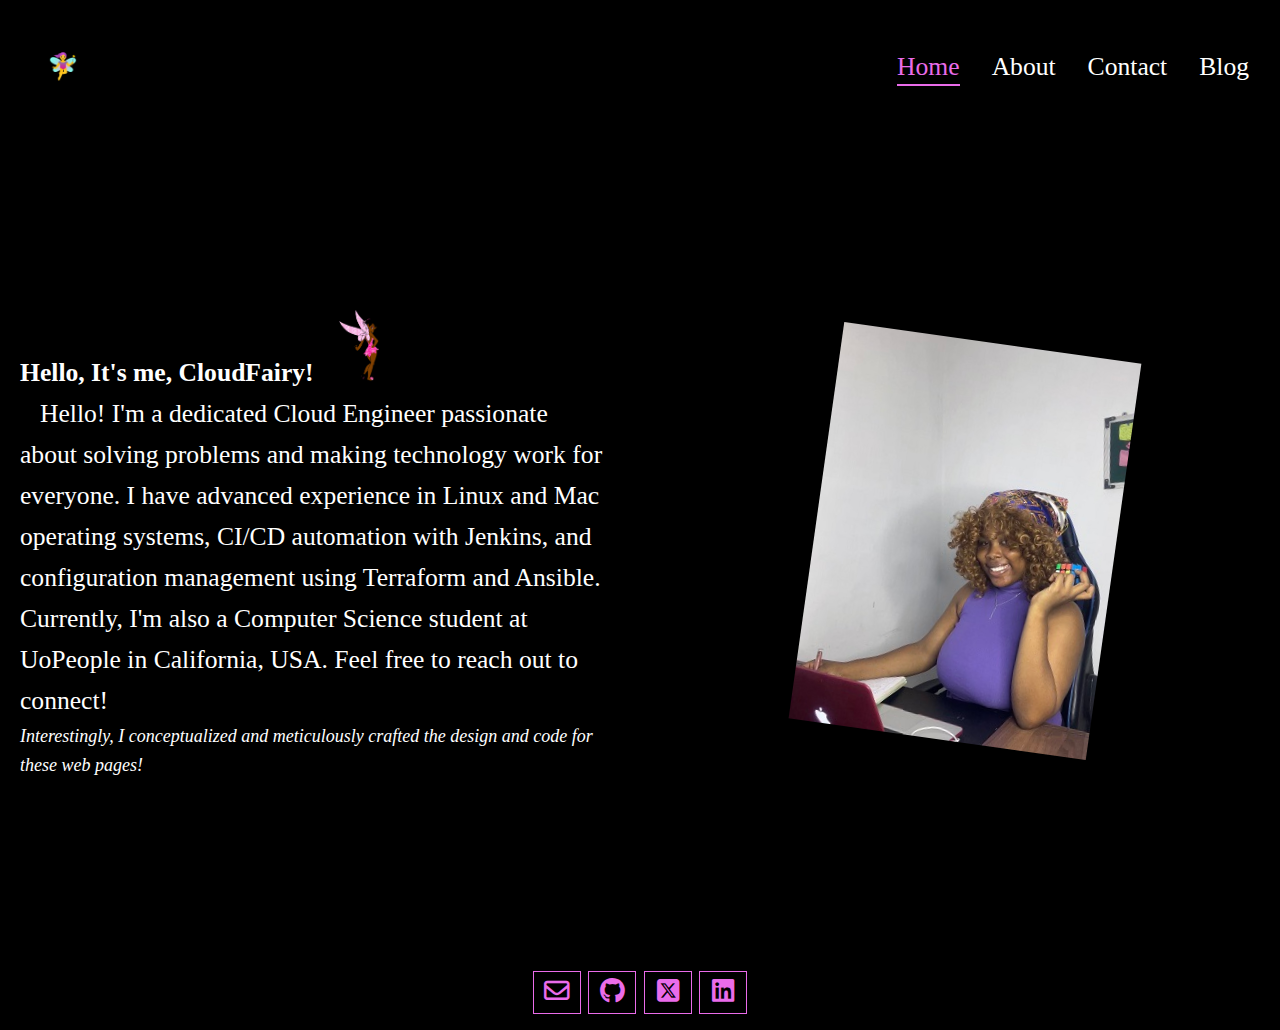
<file: index.html>
<!DOCTYPE html>
<html lang="en">
  <head>
    <meta charset="UTF-8" />
    <meta http-equiv="X-UA-Compatible" content="IE=edge" />
    <meta name="viewport" content="width=device-width, initial-scale=1.0" />
    <meta
      name="description"
      content="Mayowa Oluwaseyi Ojo's portfolio, DevOps Engineer, SRE, Technical Writer."
    />
    <meta property="og:title" content="Mayowa Oluwaseyi Ojo's Portfolio" />
    <meta
      property="og:description"
      content="DevOps Engineer, Site Reliability Engineer, and Technical Writer."
    />
    <meta property="og:image" content="/path/to/image.jpg" />
    <!-- Your preview image -->
    <title>Mayowa Oluwaseyi Ojo's Portfolio</title>

    <link rel="shortcut icon" href="./src/img/fairy.gif" type="image/x-icon" />

    <link rel="stylesheet" href="./src/css/reset.css" />
    <link rel="stylesheet" href="./src/css/header.css" />
    <link rel="stylesheet" href="./src/css/index.css" />
    <link rel="stylesheet" href="./src/css/footer.css" />
    <script defer src="./src/js/main.js"></script>
  </head>
  <body>
    <!-- Navigation Bar  -->
    <header>
      <div class="logo">🧚‍♀️</div>
      <nav>
        <ul>
          <li><a class="active" href="/">Home</a></li>
          <li><a href="/src/html/about.html">About</a></li>
          <li><a href="/src/html/contact.html">Contact</a></li>
          <li>
            <a href="https://medium.com/@thecloudfairy" target="_blank">Blog</a>
          </li>
        </ul>
      </nav>
    </header>

    <!-- Grid Content -->
    <div class="grid-container">
      <!-- First Column with centered block of text -->
      <div class="grid-item">
        <div class="centered-div">
          <h1>Hello, It's me, CloudFairy! &nbsp;&nbsp;&nbsp;<img src="/src/img/fairy.gif" alt="fairy pic"></h1>
          <p>
            Hello! I'm a dedicated Cloud Engineer passionate about solving problems and making technology work for everyone. I have advanced experience in Linux and Mac operating systems, CI/CD automation with Jenkins, and configuration management using Terraform and Ansible. Currently, I'm also a Computer Science student at UoPeople in California, USA. Feel free to reach out to connect!
             
          </p>
          <i class="italic">Interestingly, I conceptualized and meticulously crafted the design and code for these web pages!</i>
        </div>
      </div>

      <!-- Second Column with centered div and image -->
      <div class="grid-item">
        <div class="img-div">
          <img
            src="/src/img/welcome-image-edited.jpg"
            alt="Placeholder Image"
          />
        </div>
      </div>
    </div>

    <!-- I changed this to your footer since you don't have one make it look a little more organize for me you don't have to do this -->
    <footer>
      <div class="contact" id="contacts">
        <a
          href="mailto:seyidiamond11@gmail.com"
          target="_blank"
          aria-label="Send me an email"
        >
          <i class="fa-regular fa-envelope"></i>
        </a>

        <a href="https://github.com/Seyi-Ojo" target="_blank">
          <i class="fa-brands fa-github"></i>
        </a>
        <a href="https://twitter.com/the_cloudfairy" target="_blank">
          <i class="fa-brands fa-square-x-twitter"></i>
        </a>
        <a
          href="https://www.linkedin.com/in/mayowa-ojo-thecloudfairy/"
          target="_blank"
        >
          <i class="fa-brands fa-linkedin"></i>
        </a>
      </div>
    </footer>
  </body>
</html>
</file>
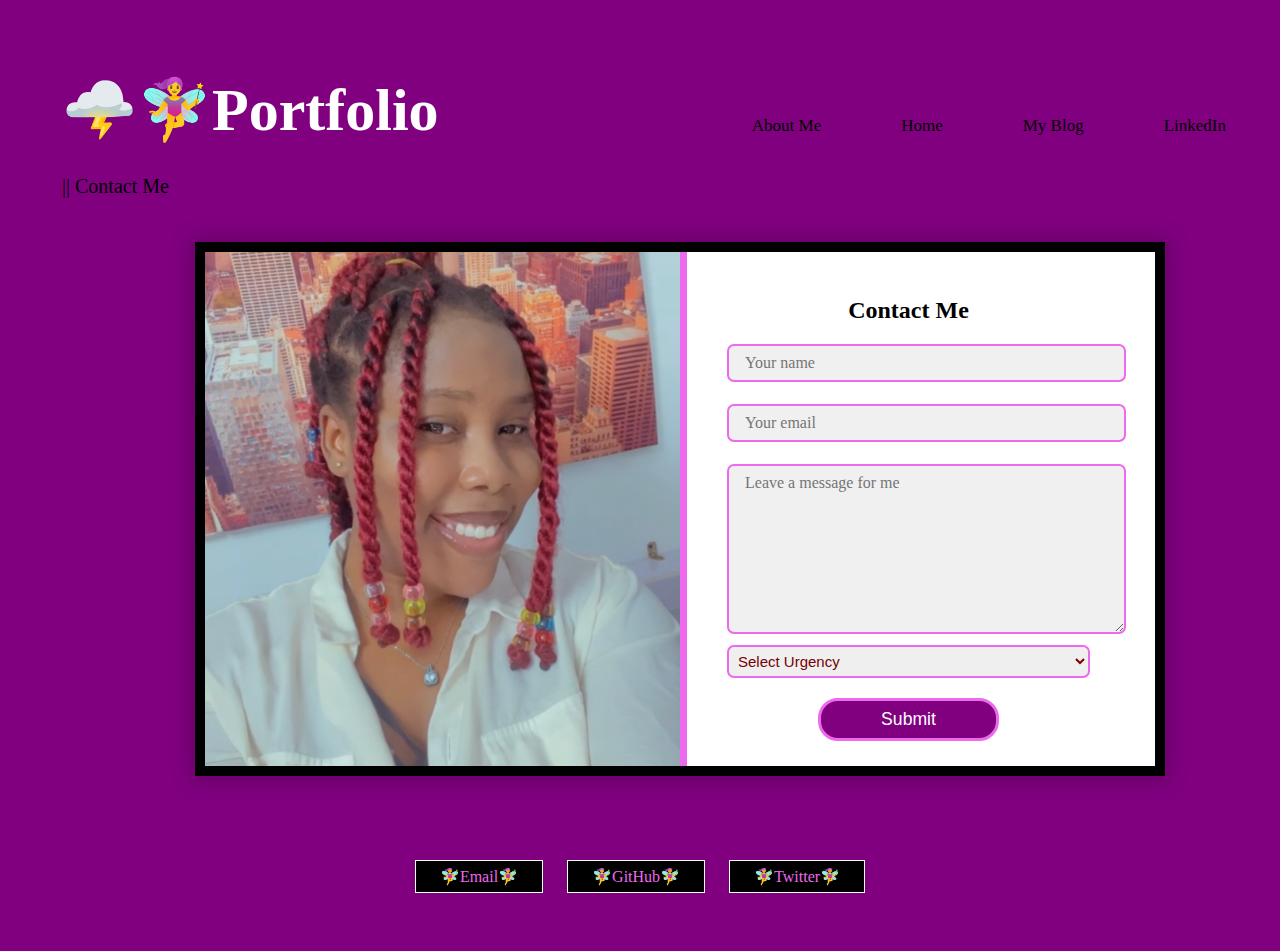
<file: contact.html>
<!DOCTYPE html>
<html lang="en">
  <head>
    <meta charset="UTF-8" />
    <meta http-equiv="X-UA-Compatible" content="IE=edge" />
    <meta name="viewport" content="width=device-width, initial-scale=1.0" />
    <title>Contact file</title>
    <link rel="stylesheet" href="contact.css" />
  </head>

  <body>
    <div class="navigation_bar">
      <div class="main_nav_bar">
        <h2>🌩️🧚‍♀️Portfolio</h2>
        <p>|| Contact Me</p>
      </div>

      <div class="other_nav_bars">
        <ul>
          <li>
            <a href="about.html">About Me</a>
          </li>
          <li>
            <a href="index.html">Home</a>
          </li>
          <li>
            <a href="https://medium.com/@thecloudfairy" target="_blank"
              >My Blog</a
            >
          </li>
          <li>
            <a href="https://www.linkedin.com/in/mayowa-ojo-thecloudfairy/"
              >LinkedIn</a
            >
          </li>
        </ul>
      </div>
    </div>
    <div class="container">
      <div class="contact-box">
        <div class="left"></div>
        <div class="right">
          <h2>Contact Me</h2>
          <input type="text" class="field" placeholder="Your name" />
          <input type="email" class="field" placeholder="Your email" />
          <textarea
            class="field area"
            placeholder="Leave a message for me"
          ></textarea>
          <select>
            <option value="" disabled selected>Select Urgency</option>
            <option value="can wait">Can wait</option>
            <option value="Inapplicable">Inapplicable</option>
            <option value="urgent">Urgent</option>
            <option value="very urgent">Very urgent</option>
          </select>
          <button class="btn">Submit</button>
        </div>
      </div>
    </div>
    <div class="contact" id="contacts">
      <a href="mailto:seyidiamond11@gmail.com" target="_blank">🧚‍♀️Email🧚‍♀️</a>
      <a href="https://github.com/Seyi-Ojo">🧚‍♀️GitHub🧚‍♀️</a>
      <a href="https://twitter.com/the_cloudfairy">🧚‍♀️Twitter🧚‍♀️</a>
    </div>
  </body>
</html>
</file>
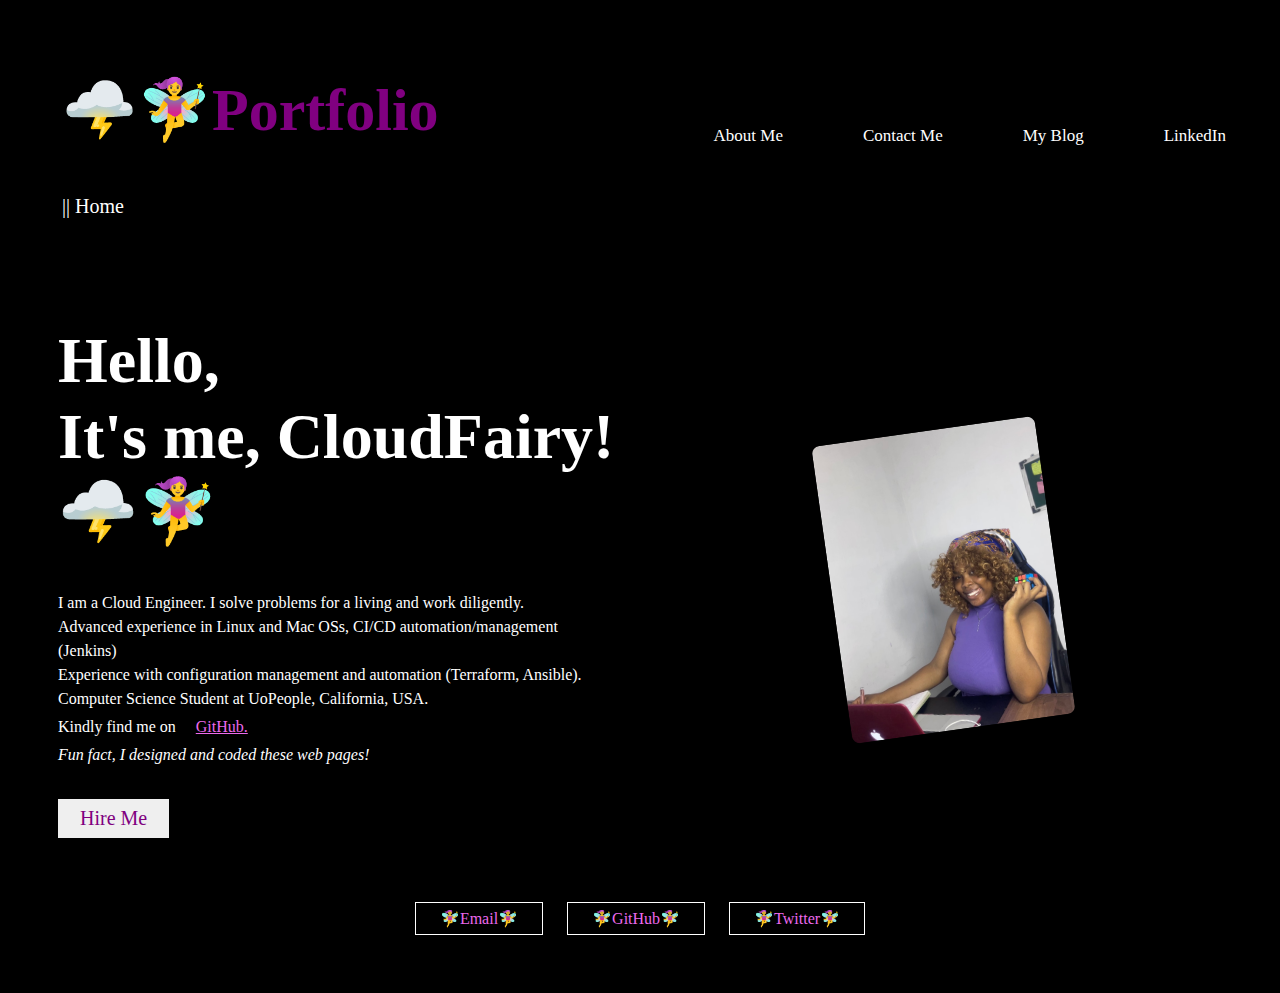
<file: index copy.html>
<!DOCTYPE html>
<!DOCTYPE html>
<html lang="en">
  <head>
    <meta charset="UTF-8" />
    <meta http-equiv="X-UA-Compatible" content="IE=edge" />
    <meta name="viewport" content="width=device-width, initial-scale=1.0" />
    <title>Mayowa Oluwaseyi Ojo's Portfolio</title>
    <link rel="stylesheet" href="index.css" />
    <script src="main.js"></script>
  </head>
  <body>
    <div class="navigation_bar">
      <div class="main_nav_bar">
        <h2>🌩️🧚‍♀️Portfolio</h2>
        <p>|| Home</p>
      </div>

      <div class="other_nav_bars">
        <ul>
          <li>
            <a href="about.html">About Me</a>
          </li>
          <li>
            <a href="contact.html">Contact Me</a>
          </li>
          <li>
            <a href="https://medium.com/@thecloudfairy" target="_blank"
              >My Blog</a
            >
          </li>
          <li>
            <a href="https://www.linkedin.com/in/mayowa-ojo-thecloudfairy/"
              >LinkedIn</a
            >
          </li>
        </ul>
      </div>
    </div>

    <div class="main_body">
      <div class="about" id="about">
        <div class="hello_fairy">
          <div class="hello">
            <h1>Hello,</h1>
          </div>
          <div class="name">
            <h1>It's me, CloudFairy!🌩️🧚‍♀️</h1>
          </div>
          <div class="little_intro">
            <p>
              I am a Cloud Engineer. I solve problems for a living and work
              diligently.<br />
              Advanced experience in Linux and Mac OSs, CI/CD
              automation/management (Jenkins)<br />
              Experience with configuration management and automation
              (Terraform, Ansible). <br />
              Computer Science Student at UoPeople, California, USA.<br />
              Kindly find me on
              <a href="https://github.com/Seyi-Ojo" target="_blank">GitHub.</a>
              <br />
              <i>Fun fact, I designed and coded these web pages! </i>
            </p>
          </div>
          <div class="hire_me">
            <button>Hire Me</button>
          </div>
        </div>
        <div class="about_image">
          <img src="./a_picture_in_purple.JPG" />
        </div>
      </div>
      <div class="contact" id="contacts">
        <a href="mailto:seyidiamond11@gmail.com" target="_blank">🧚‍♀️Email🧚‍♀️</a>
        <a href="https://github.com/Seyi-Ojo">🧚‍♀️GitHub🧚‍♀️</a>
        <a href="https://twitter.com/the_cloudfairy">🧚‍♀️Twitter🧚‍♀️</a>
      </div>
    </div>
  </body>
</html>
</file>
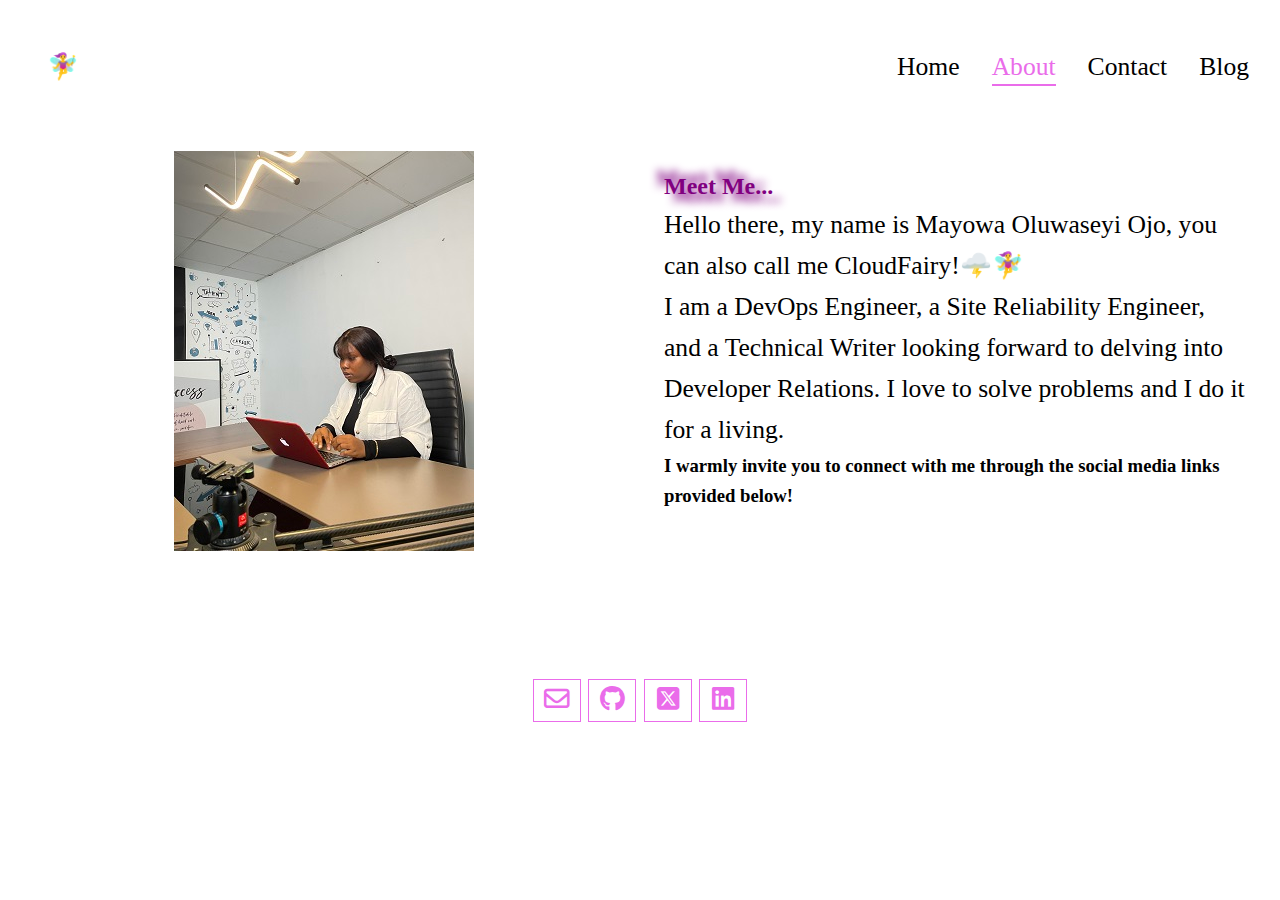
<file: src/html/about.html>
<!DOCTYPE html>
<html lang="en">
  <head>
    <meta charset="UTF-8" />
    <meta http-equiv="X-UA-Compatible" content="IE=edge" />
    <meta name="viewport" content="width=device-width, initial-scale=1.0" />
    <title>Mayowa Oluwaseyi Ojo's Portfolio</title>
    <!-- adding the link to font awesome fonts  -->
 
    <link rel="stylesheet" href="../css/reset.css" />
    <link rel="stylesheet" href="../css/header.css" />
    <link rel="stylesheet" href="../css/footer.css" />
    <link rel="stylesheet" href="../css/about.css" />
    <script defer src="../js/about.js"></script>
  </head>

  <body>
    <header>
      <div class="logo">🧚‍♀️</div>
      <nav>
        <ul>
          <li><a href="/">Home</a></li>
          <li><a class="active" href="/src/html/about.html">About</a></li>
          <li><a href="/src/html/contact.html">Contact</a></li>
          <li>
            <a href="https://medium.com/@thecloudfairy" target="_blank">Blog</a>
          </li>
        </ul>
      </nav>
    </header>

    <main>
      <div class="grid-container">
          <div class="grid-item">
              <div class="slider-container">
                  <div class="slider">
                      <img class="slide" src="/src/img/slider_1.jpg" alt="mayowa-ojo-thecloudfairy 1" />
                      <img class="slide" src="/src/img/slider_2.jpg" alt="mayowa-ojo-thecloudfairy 2" />
                      <img class="slide" src="/src/img/slider_3.jpg" alt="mayowa-ojo-thecloudfairy 3" />
                      <img class="slide" src="/src/img/slider_4.jpg" alt="mayowa-ojo-thecloudfairy 4" />
                  </div>
              </div>
          </div>
          <div class="grid-item">
              <div class="meet-me">
                  <h2>Meet Me...</h2>
                  <p>Hello there, my name is Mayowa Oluwaseyi Ojo, you can also call me CloudFairy!🌩️🧚‍♀️</p>
                  <p>I am a DevOps Engineer, a Site Reliability Engineer, and a Technical Writer looking forward to delving into Developer Relations. I love to solve problems and I do it for a living.</p>
                  <h3>I warmly invite you to connect with me through the social media links provided below!</h3>
              </div>
          </div>
      </div>
  </main>

    <footer>
      <div class="contact" id="contacts">
        <a href="mailto:seyidiamond11@gmail.com" target="_blank" aria-label="Send me an email">
          <i class="fa-regular fa-envelope"></i>
        </a>
        
          <a href="https://github.com/Seyi-Ojo" target="_blank">
              <i class="fa-brands fa-github"></i>
          </a>
          <a href="https://twitter.com/the_cloudfairy" target="_blank">
              <i class="fa-brands fa-square-x-twitter"></i>
          </a>
          <a href="https://www.linkedin.com/in/mayowa-ojo-thecloudfairy/" target="_blank">
              <i class="fa-brands fa-linkedin"></i>
          </a>
      </div>
  </footer>
  </body>
</html>
</file>
<file: src/css/header.css>
/* Header styles */
header {
  color: white;
  padding: 15px;
  display: flex;
  justify-content: space-between;
  align-items: center; 
}

/* Logo styles */
.logo {
  font-size: var(--clamp-h1);
  font-weight: bold;
  margin: 2rem;
}

/* Navigation bar styles */
nav ul {
  display: flex;
  list-style: none;
  justify-content: space-around;
  padding: 0;
  margin: 0;
}

nav ul li {
  padding: 0.5rem 1rem;
}

nav ul li a {
  text-decoration: none;
  color: white; /* Default text color */
  font-size: var(--clamp-regular-text);
  position: relative;
  transition: all 0.3s ease-in-out;
}


nav ul li .active{
  color: var( --hover-color);
}

nav ul li a::after {
  content: '';
  position: absolute;
  width: 0;
  height: 2px;
  background-color: var(--hover-color);
  bottom: -5px;
  left: 0;
  transition: width 0.3s ease-in-out;
}

nav ul li a:hover::after,
nav ul li a.active::after {
  width: 100%;
}

nav ul li a:hover {
  color: var(--hover-color); /* Change the text color to the pink hover color on hover */
}
</file>
<file: src/css/index.css>
body {
  background-color: black;
}
nav ul li a {
  color: white;
}

.grid-container {
  display: grid;
  grid-template-columns: repeat(auto-fit, minmax(300px, 1fr));
  height: calc(100vh - 5rem);
  gap: 1.25rem;
}

.grid-item {
  display: flex;
  justify-content: center;
  align-items: center;
}

.centered-div {
  padding: 1.25rem;
  width: 100%;
  max-width: var(--clamp-paragraph-text);
  text-align: left;
}
.centered-div .italic{
  color:white;
  padding:.5;
  margin:.5;
  font-size: large;
}
.centered-div img{
  max-width: 2.5rem;
}
h1,
h2,
h3,
p {
  color: white;
}
.centered-div h1{
  font-size: var(--clamp-h1);
}
.centered-div p {
  text-indent: 1.25rem;
  font-size: var(--clamp-regular-text);
}

.img-div img {
  max-width: 100%;
  transform: rotate(8deg);
  transition: transform 0.3s ease;
}

.img-div img:hover {
  transform: rotate(0deg);
}
</file>
<file: src/css/footer.css>
footer {
  padding: 1rem;
  text-align: center;
}

.contact {
  display: flex;
  justify-content: center;
  align-items: center;
  gap: 0.45rem;
}

.contact a {
  font-size: var(--clamp-regular-text);
  color: var(--hover-color);
  border: 1px solid var(--hover-color);
  width: 3rem;
}

.contact a:hover {
  color: #ff69b4; /* Pink hover */
  border-color: #ff69b4;
  transform: scale(1.2); /* Slight zoom-in */
}
</file>
<file: contact.css>
/* *{
    margin: 0;
    padding: 0;
    box-sizing: border-box;
} */
body{
    background-color: purple;
    padding: 50px;
    padding-top: 0;
    /* width: 100%;
    height: 100vh;
    background-color: purple;
    padding: 50px;
    padding-top: 0; */
}
.navigation_bar{
    background-color: purple;
    display: flex;
    flex-wrap: wrap;
    width: 100%;
    top: 0%;
    margin-top: 20px;
    padding: 4px 4px;
    justify-content: space-between;
    align-items: center;
    /* border-radius: 4px; */
}
.navigation_bar h2{
    color: white;
}
.navigation_bar a{
    color: black;
    text-decoration: none;
}
a {
    color: black;
    text-decoration: none;
}
a:hover {
    color: white;
}
.main_nav_bar p{
    font-size: 20px;
    color: black;
}
.main_nav_bar h2{
    color: white;
    font-size: 60px;
}
.other_nav_bars{
    padding-top: 10px;
    float: right;
    font-size: 17px;
}
.other_nav_bars ul{
    display: flex;
    flex-wrap: wrap;
    gap: 80px;
    font-weight: 200;
    list-style: none;
}
.container{
    position: relative;
    display: flex;
    justify-content: center;
    align-items: center;
    width: 100%;
    height: 90%;
    padding-left: 10px;
    padding: 20px 40px;
    /* background: url("./contact_filebgdi.png");
    background-position: center;
    background-size: cover; */
}
.container:after{
    content: '';
    position: absolute;
    left: 0;
    top: 0;
    width: 100%;
    height: 100%;
    background-color: purple;
    /* background: url("./a_picture_of_me.jpg") no-repeat center; */
    background-size: cover;
    z-index: -1;
    /* filter: blur(50px); */
}
.contact-box{
    max-width: 950px;
    display: grid;
    grid-template-columns: repeat(2, 1fr);
    justify-content: center;
    align-items: center;
    text-align: center;
    background-color: #fff;
    box-shadow: 0px 0px 19px 5px rgba(0, 0, 0, 0.19);
    border: 10px solid black;
}
.left{
    height: 100%;
    background: url("./a_picture_of_me.jpg") no-repeat center;
    background-size: cover;
}
.right{
    padding: 25px 40px;
    border-left: 7px solid rgb(237, 105, 237);
    margin-right: 25px;
}
h2{
    position:relative;
    padding-bottom: 10px;
    margin-bottom: 10px;
    color: black;
}
/* h2:after{
    content: '';
    position: absolute;
    left: 50%;
    bottom: 0;
    transform: translateX(-50%);
    height: 4px;
    width: 50px;
    border-radius: 2px;
    background-color: black;
} */
.field{
    width: 100%;
    padding: 0.5rem 1rem;
    outline: none;
    border: 2px solid rgb(237, 105, 237);
    border-radius: 7px;
    background-color: rgba(230, 230, 230, 0.6);
    font-size: 1.0rem;
    font-family: Georgia, 'Times New Roman', Times, serif;
    margin-bottom: 22px;
    transition: .3s;
}
.field:hover{
    background-color: rgba(0, 0, 0, 0.1);
}
.field:focus{
    background-color: #fff;
    border: 2px solid rgb(237, 105, 237);
}
.area{
    min-height: 150px;
    margin-bottom: 5px;
}
.right select{
    width: 100%;
    margin-top: 2px;
    margin-bottom: 20px;
    color: rgb(119, 1, 1);
    font-size: 15px;
    border: 2px solid rgb(237, 105, 237);
    border-radius: 7px;
    padding: 5px;
}
.right select:hover{
    background-color: #27ae60;
}
.btn{
    width: 50%;
    padding: 0.5rem 1rem;
    font-size: 1.1rem;
    background-color: purple;
    cursor: pointer;
    outline: none;
    border: 3px solid rgb(237, 105, 237);
    border-radius: 20px;
    transition: .3s;
    color: #fff;
}
.btn:hover{
    background-color: #27ae60;
}
@media screen and (max-width:880px) {
    .contact-box{
        grid-template-columns: 1fr;
    }
    .left{
        height: 200px;
    }
}
.contact{
    margin-top: 4rem;
    display: flex;
    justify-content: center;
    gap: 24px;
}
.contact a {
    display: inline-block;
    padding-inline: 24px;
    padding-block: 6px;
    color: rgb(237, 105, 237);
    text-decoration: none;
    border: 1px solid white;
    background-color: black;
}
</file>
<file: index.css>
body{
    background-color: black;
    padding: 50px;
    padding-top: 0;
}
.navigation_bar{
    display: flex;
    flex-wrap: wrap;
    width: 100%;
    top: 0%;
    padding: 4px 4px;
    justify-content: space-between;
    align-items: center;
    margin-top: 20px;
    /* border-radius: 4px; */
}
.navigation_bar a{
    color: white;
    text-decoration: none;
}
.main_nav_bar p{
    font-size: 20px;
    color: white;
}
.main_nav_bar h2{
    color: purple;
    font-size: 60px;
}
.other_nav_bars{
    padding-top: 10px;
    float: right;
    font-size: 17px;
}
.other_nav_bars ul{
    display: flex;
    flex-wrap: wrap;
    gap: 80px;
    font-weight: 200;
    list-style: none;
}
a:hover {
    color: rgb(237, 105, 237);
}
.about{
    color: white;
    display: flex;
    /* flex-wrap: wrap; */
    gap: 48px;
    align-items: center;
    margin-top: 5rem;
}
img {
    max-width: 100%;
    object-fit: cover;
    height: 300px;
    border-radius: 8px;
    transform: rotate(-8deg);
    transition: transform 400ms ease;
}
img:hover{
    transform: rotate(0deg);
}
.hello_fairy{
    font-family: Georgia, 'Times New Roman', Times, serif;
    width: 50%;
}
.about_image {
    width: 50%;
    display: flex;
    justify-content: center;
}
.hello{
    padding-bottom: 0px;
}
.hello h1{
    font-size: 50px;
    margin-bottom: 0px;
}
.hello_fairy p{
    line-height: 24px;
}
.hello_fairy h1{
    font-size: 64px;
    margin-top: 2px;
}
.name{
    padding-top: 0px;
}
.hire_me button{
    color: purple;
    font-size: 20px;
    font-family:Georgia, 'Times New Roman', Times, serif;
    padding-inline: 22px;
    padding-block: 8px;
    cursor: pointer;
    margin-top: 1rem;
    border: none;
}
.little_intro a{
    color: rgb(237, 105, 237);
    display: inline-block;
    margin-left: 4px;
    padding-inline: 12px;
    padding-block: 4px;

}
.contact{
    margin-top: 4rem;
    display: flex;
    justify-content: center;
    gap: 24px;
}
.contact a {
    display: inline-block;
    padding-inline: 24px;
    padding-block: 6px;
    color: rgb(237, 105, 237);
    text-decoration: none;
    border: 1px solid white;
}
</file>
<file: src/css/about.css>
body {
  background-color: white;
  color:black;
}

header nav ul a {
  color: black;
}

.grid-container {
  display: grid;
  grid-template-columns: repeat(auto-fit, minmax(300px, 1fr));
  gap: 1rem;
  padding: 1rem;
  margin-bottom: 6rem;
}

.meet-me {
  text-align: left;
  padding: 1rem;
  max-width: 90ch;
}

.meet-me p {
  font-size: var(--clamp-regular-text);
}

.meet-me h2 {
  color: purple;
  text-shadow: -8px -8px 8px purple, 8px 8px 8px purple;
}

.slider-container {
  max-width: 300px; /* Maximum width */
  width: 100%; /* Allows the slider to use the full width of its parent */
  overflow: hidden;
  position: relative;
  margin: auto; /* Centers the slider */
}


.slider {
  display: flex; /* Enables horizontal scrolling of slides */
  transition: transform 0.5s ease; /* Smooth transitions for sliding effect */
}

.slide {
  min-width: 100%; /* Each slide takes full width of the slider */
  transition: opacity 1s ease; /* Smooth fade effect for slides */
}
</file>
